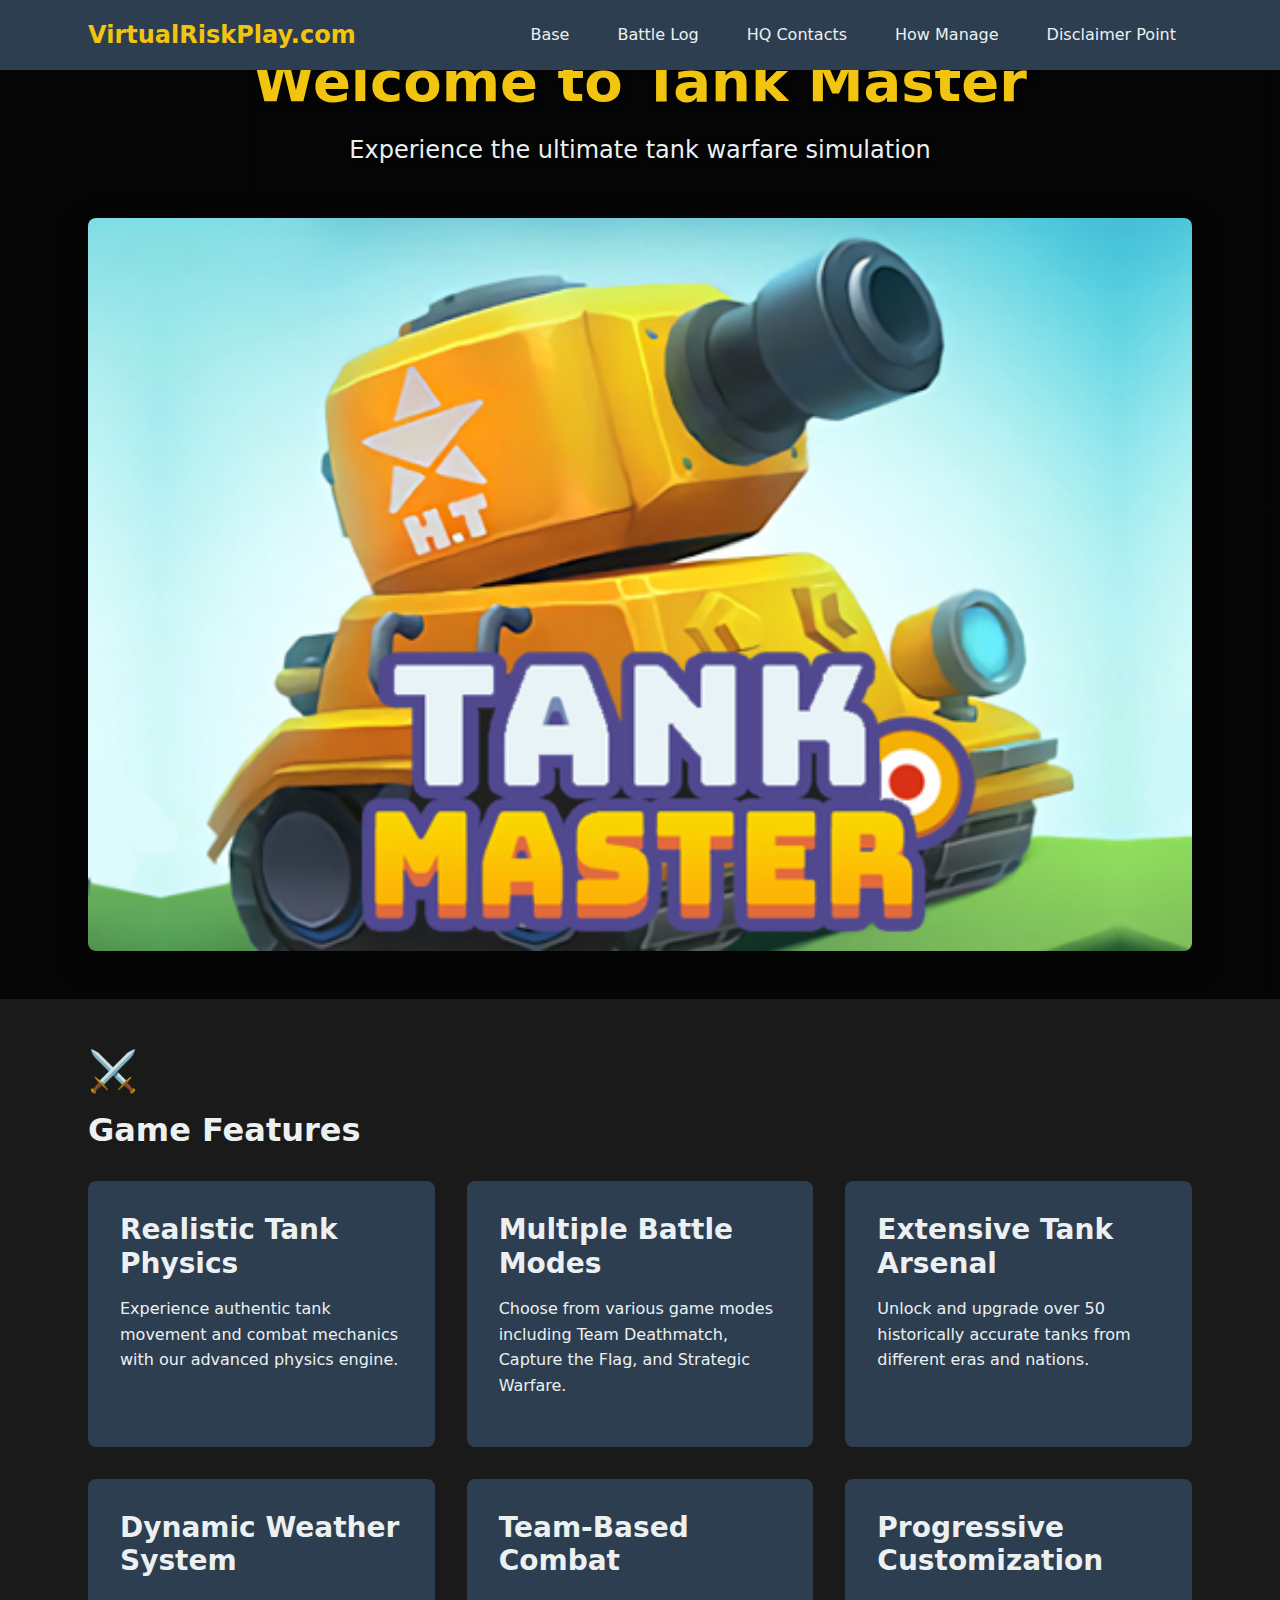
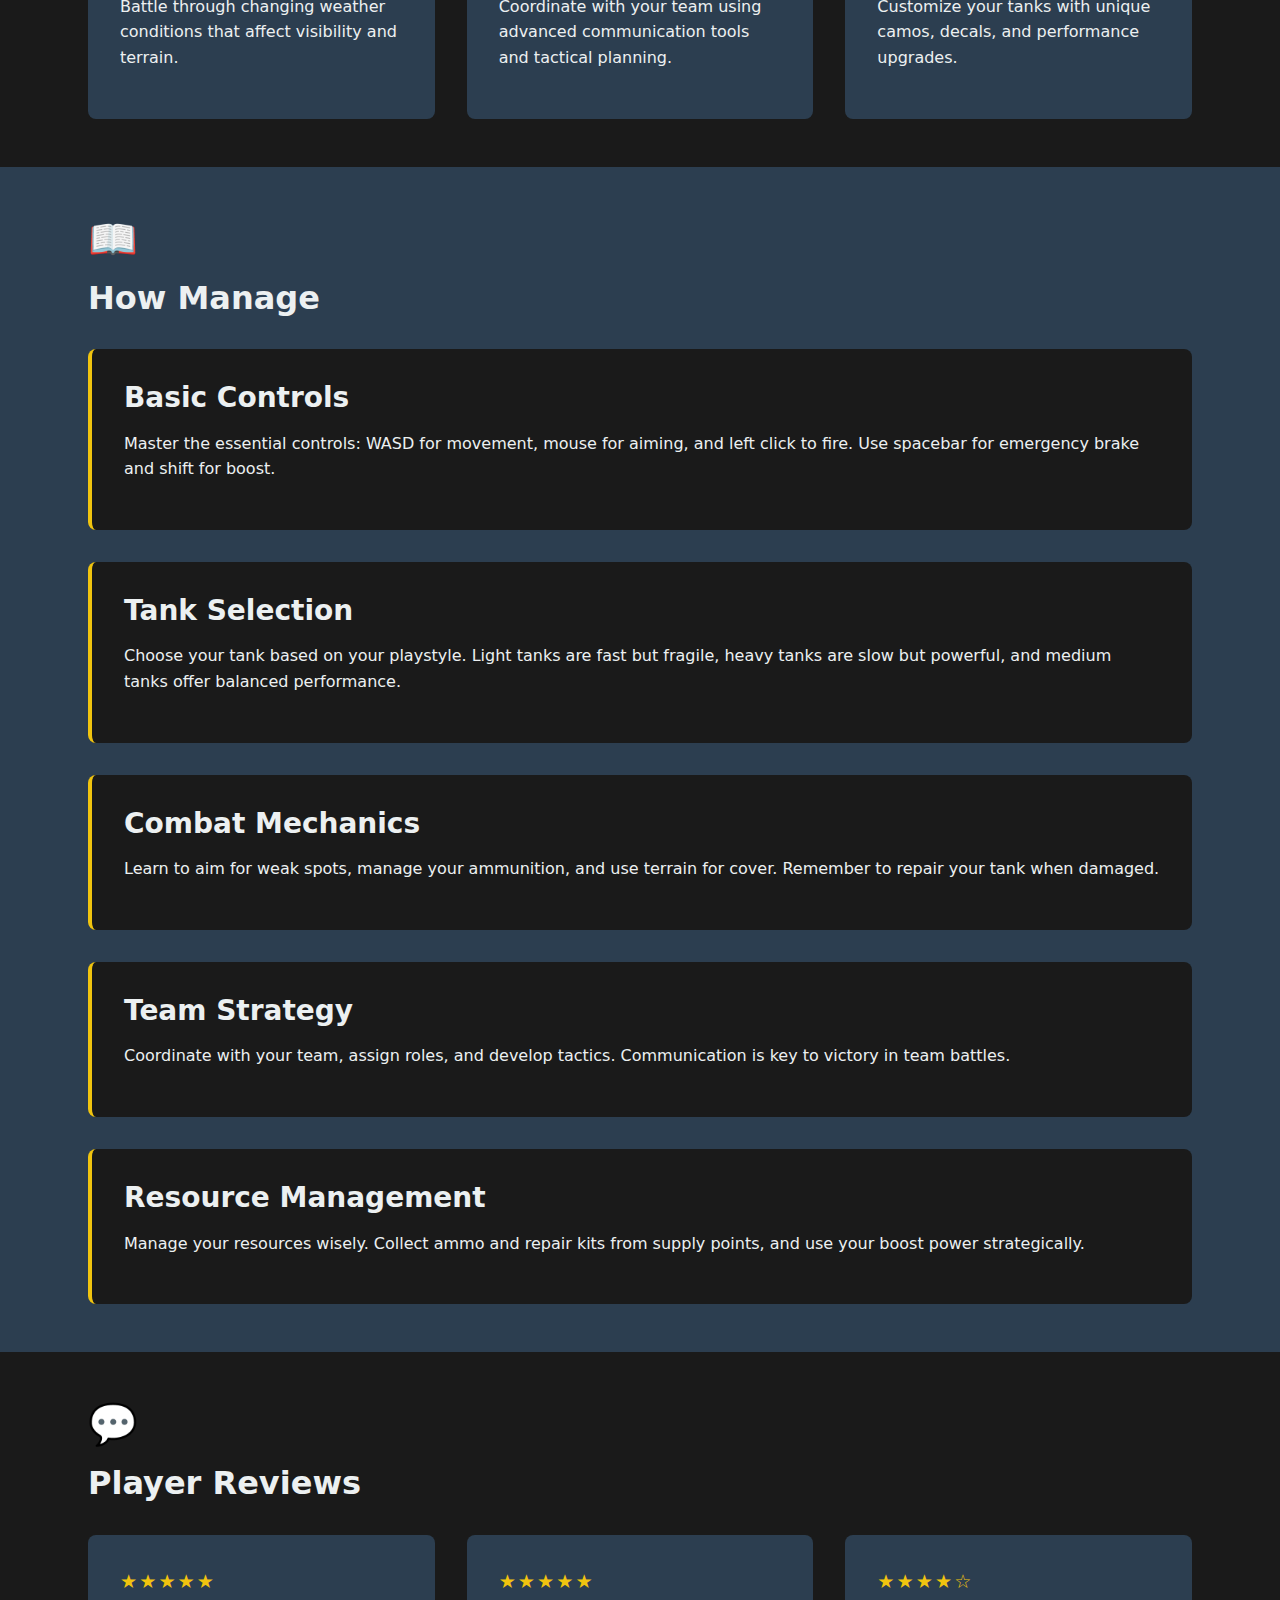
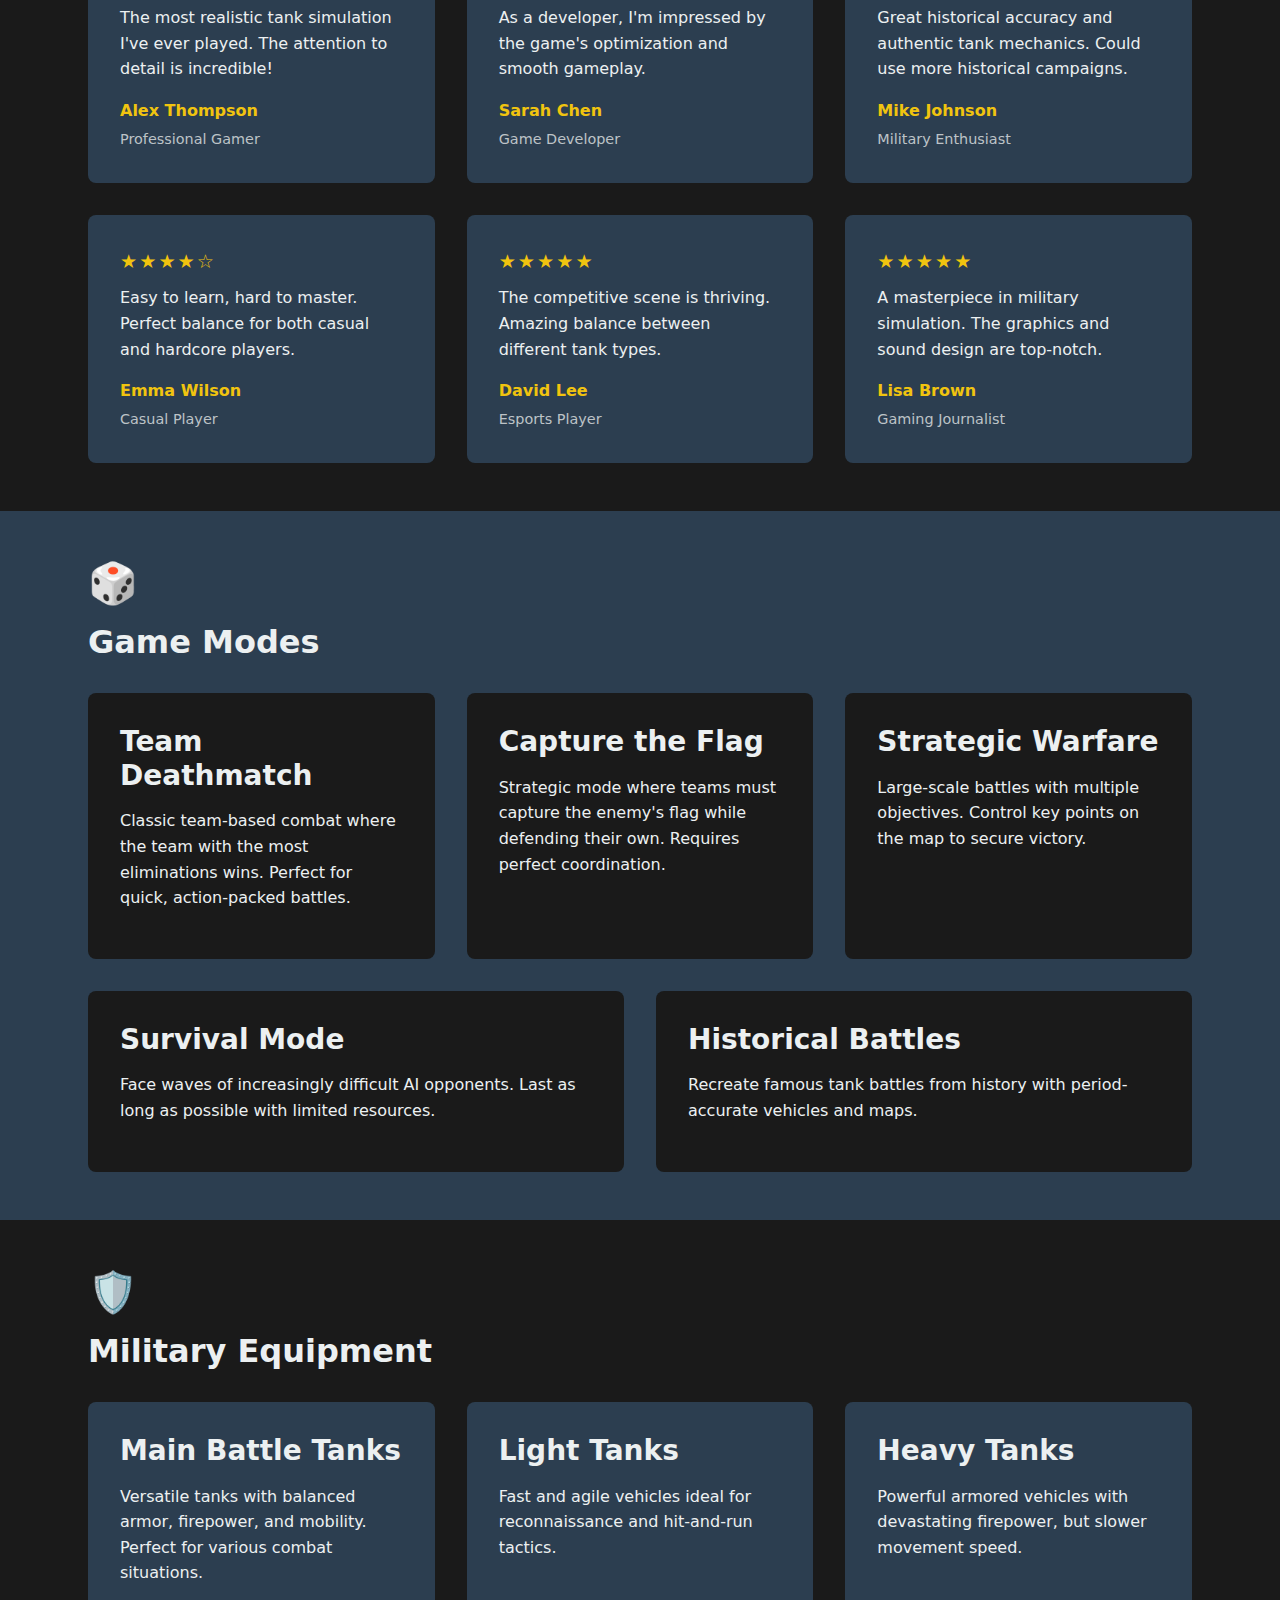
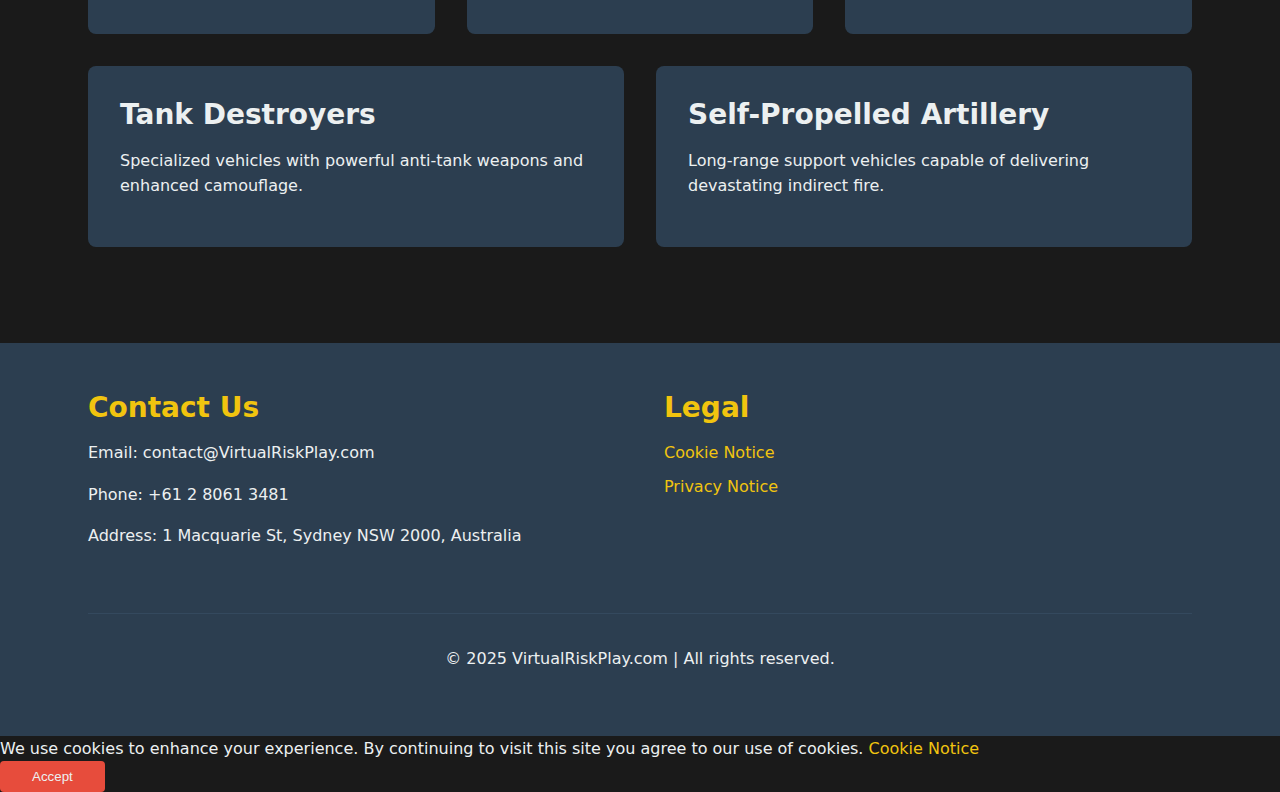
<file: index.html>
<!DOCTYPE html>
<html lang="en">
  <head>
    <meta charset="UTF-8" />
    <meta name="viewport" content="width=device-width, initial-scale=1.0" />
    <meta
      name="description"
      content="Experience the ultimate tank warfare simulation in Tank Master. Engage in epic battles, customize your tanks, and dominate the battlefield with advanced military equipment."
    />
    <title>Tank Master - Epic Tank Battles | VirtualRiskPlay.com</title>
    <link rel="icon" type="image/png" href="images/favicon.ico" />
    <link rel="stylesheet" href="css/style.css" />
  </head>
  <body>
    <!-- Header will be loaded dynamically -->
    <div id="header"></div>

    <main>
      <!-- Hero Section -->
      <section class="hero">
        <div class="container">
          <div class="hero-content">
            <h1>Welcome to Tank Master</h1>
            <p>Experience the ultimate tank warfare simulation</p>
            <div class="hero-image">
              <img src="images/hero-tank.jpg" alt="Tank Master Game" />
            </div>
          </div>
        </div>
      </section>

      <!-- Features Section -->
      <section id="features" class="features">
        <div class="container">
          <h2>Game Features</h2>
          <div class="features-grid" id="features-content">
            <!-- Content will be loaded from JSON -->
          </div>
        </div>
      </section>

      <!-- How to Play Section -->
      <section id="how-to-play" class="how-to-play">
        <div class="container">
          <h2>How Manage</h2>
          <div class="gameplay-content" id="gameplay-content">
            <!-- Content will be loaded from JSON -->
          </div>
        </div>
      </section>

      <!-- Reviews Section -->
      <section id="reviews" class="reviews">
        <div class="container">
          <h2>Player Reviews</h2>
          <div class="reviews-grid" id="reviews-content">
            <!-- Content will be loaded from JSON -->
          </div>
        </div>
      </section>

      <!-- Game Modes Section -->
      <section id="game-modes" class="game-modes">
        <div class="container">
          <h2>Game Modes</h2>
          <div class="modes-content" id="modes-content">
            <!-- Content will be loaded from JSON -->
          </div>
        </div>
      </section>

      <!-- Equipment Section -->
      <section id="equipment" class="equipment">
        <div class="container">
          <h2>Military Equipment</h2>
          <div class="equipment-content" id="equipment-content">
            <!-- Content will be loaded from JSON -->
          </div>
        </div>
      </section>
    </main>

    <!-- Footer will be loaded dynamically -->
    <div id="footer"></div>

    <!-- Cookie Bar -->
    <div class="cookie-bar" id="cookieBar">
      <div class="cookie-bar-content">
        We use cookies to enhance your experience. By continuing to visit this
        site you agree to our use of cookies.
        <a href="tank-cookies.html">Cookie Notice</a>
      </div>
      <div class="cookie-bar-buttons">
        <button class="btn" id="acceptCookies">Accept</button>
      </div>
    </div>

    <script src="js/main.js"></script>
    <script>
      // Cookie bar functionality
      document.addEventListener("DOMContentLoaded", () => {
        const cookieBar = document.getElementById("cookieBar");
        const acceptButton = document.getElementById("acceptCookies");

        // Check if user has already accepted cookies
        const cookiesAccepted = localStorage.getItem("cookiesAccepted");

        if (!cookiesAccepted) {
          // Show cookie bar after a short delay
          setTimeout(() => {
            cookieBar.classList.add("visible");
          }, 1000);
        }

        // Handle accept button click
        acceptButton.addEventListener("click", () => {
          cookieBar.classList.remove("visible");
          // Save acceptance in localStorage
          localStorage.setItem("cookiesAccepted", "true");
        });
      });

      // Load content from JSON files
      document.addEventListener("DOMContentLoaded", async () => {
        const featuresData = await loadJSONData("data/features.json");
        const gameplayData = await loadJSONData("data/gameplay.json");
        const reviewsData = await loadJSONData("data/reviews.json");
        const modesData = await loadJSONData("data/modes.json");
        const equipmentData = await loadJSONData("data/equipment.json");

        // Render content
        if (featuresData) {
          document.getElementById("features-content").innerHTML =
            renderFeatures(featuresData);
        }
        if (gameplayData) {
          document.getElementById("gameplay-content").innerHTML =
            renderGameplay(gameplayData);
        }
        if (reviewsData) {
          document.getElementById("reviews-content").innerHTML =
            renderReviews(reviewsData);
        }
        if (modesData) {
          document.getElementById("modes-content").innerHTML =
            renderModes(modesData);
        }
        if (equipmentData) {
          document.getElementById("equipment-content").innerHTML =
            renderEquipment(equipmentData);
        }
      });

      // Content rendering functions
      function renderFeatures(data) {
        return data.features
          .map(
            (feature) => `
                <div class="feature-card">
                    <h3>${feature.title}</h3>
                    <p>${feature.description}</p>
                </div>
            `
          )
          .join("");
      }

      function renderGameplay(data) {
        return `
                <div class="gameplay-steps">
                    ${data.steps
                      .map(
                        (step) => `
                        <div class="step">
                            <h3>${step.title}</h3>
                            <p>${step.description}</p>
                        </div>
                    `
                      )
                      .join("")}
                </div>
            `;
      }

      function renderReviews(data) {
        return data.reviews
          .map(
            (review) => `
                <div class="review-card">
                    <div class="review-rating" data-rating="${review.rating}"></div>
                    <p class="review-text">${review.text}</p>
                    <div class="review-author">
                        <strong>${review.author}</strong>
                        <span>${review.role}</span>
                    </div>
                </div>
            `
          )
          .join("");
      }

      function renderModes(data) {
        return data.modes
          .map(
            (mode) => `
                <div class="mode-card">
                    <h3>${mode.title}</h3>
                    <p>${mode.description}</p>
                </div>
            `
          )
          .join("");
      }

      function renderEquipment(data) {
        return data.equipment
          .map(
            (item) => `
                <div class="equipment-card">
                    <h3>${item.name}</h3>
                    <p>${item.description}</p>
                </div>
            `
          )
          .join("");
      }
    </script>
  </body>
</html>
</file>
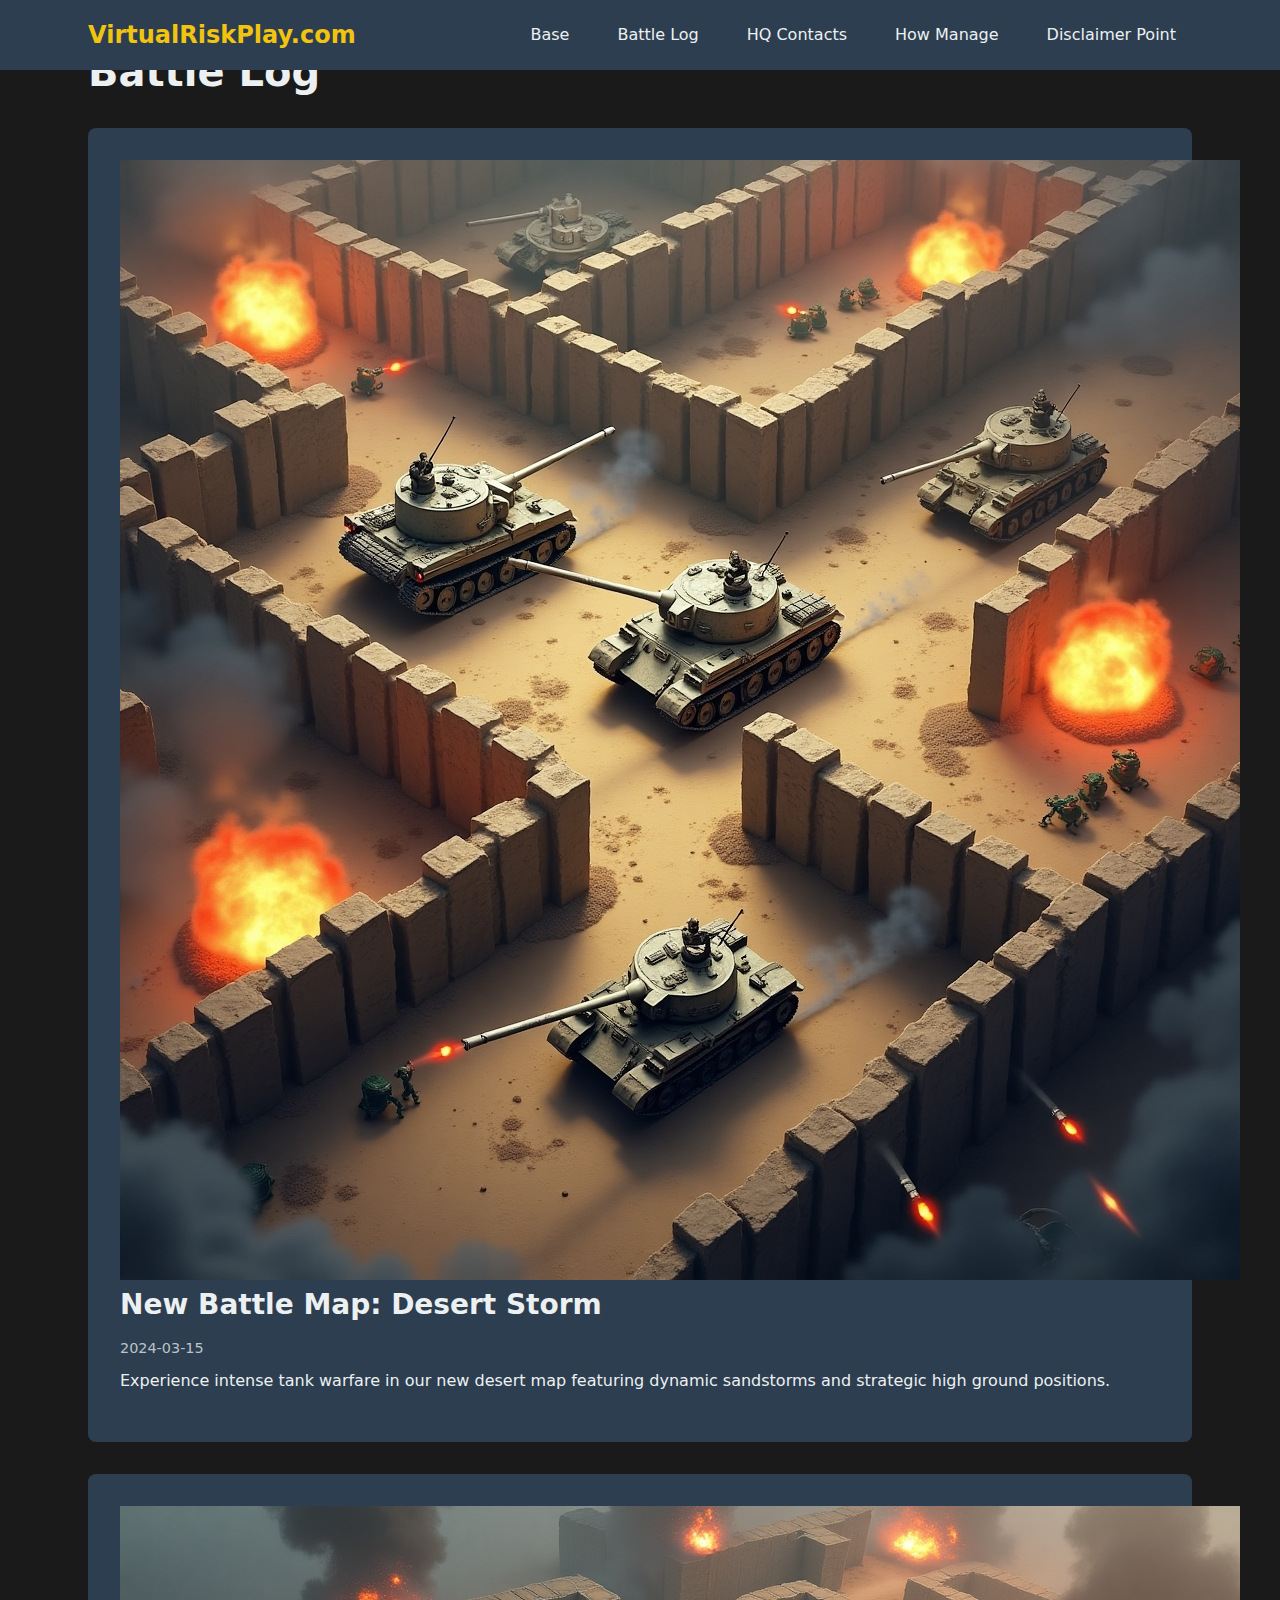
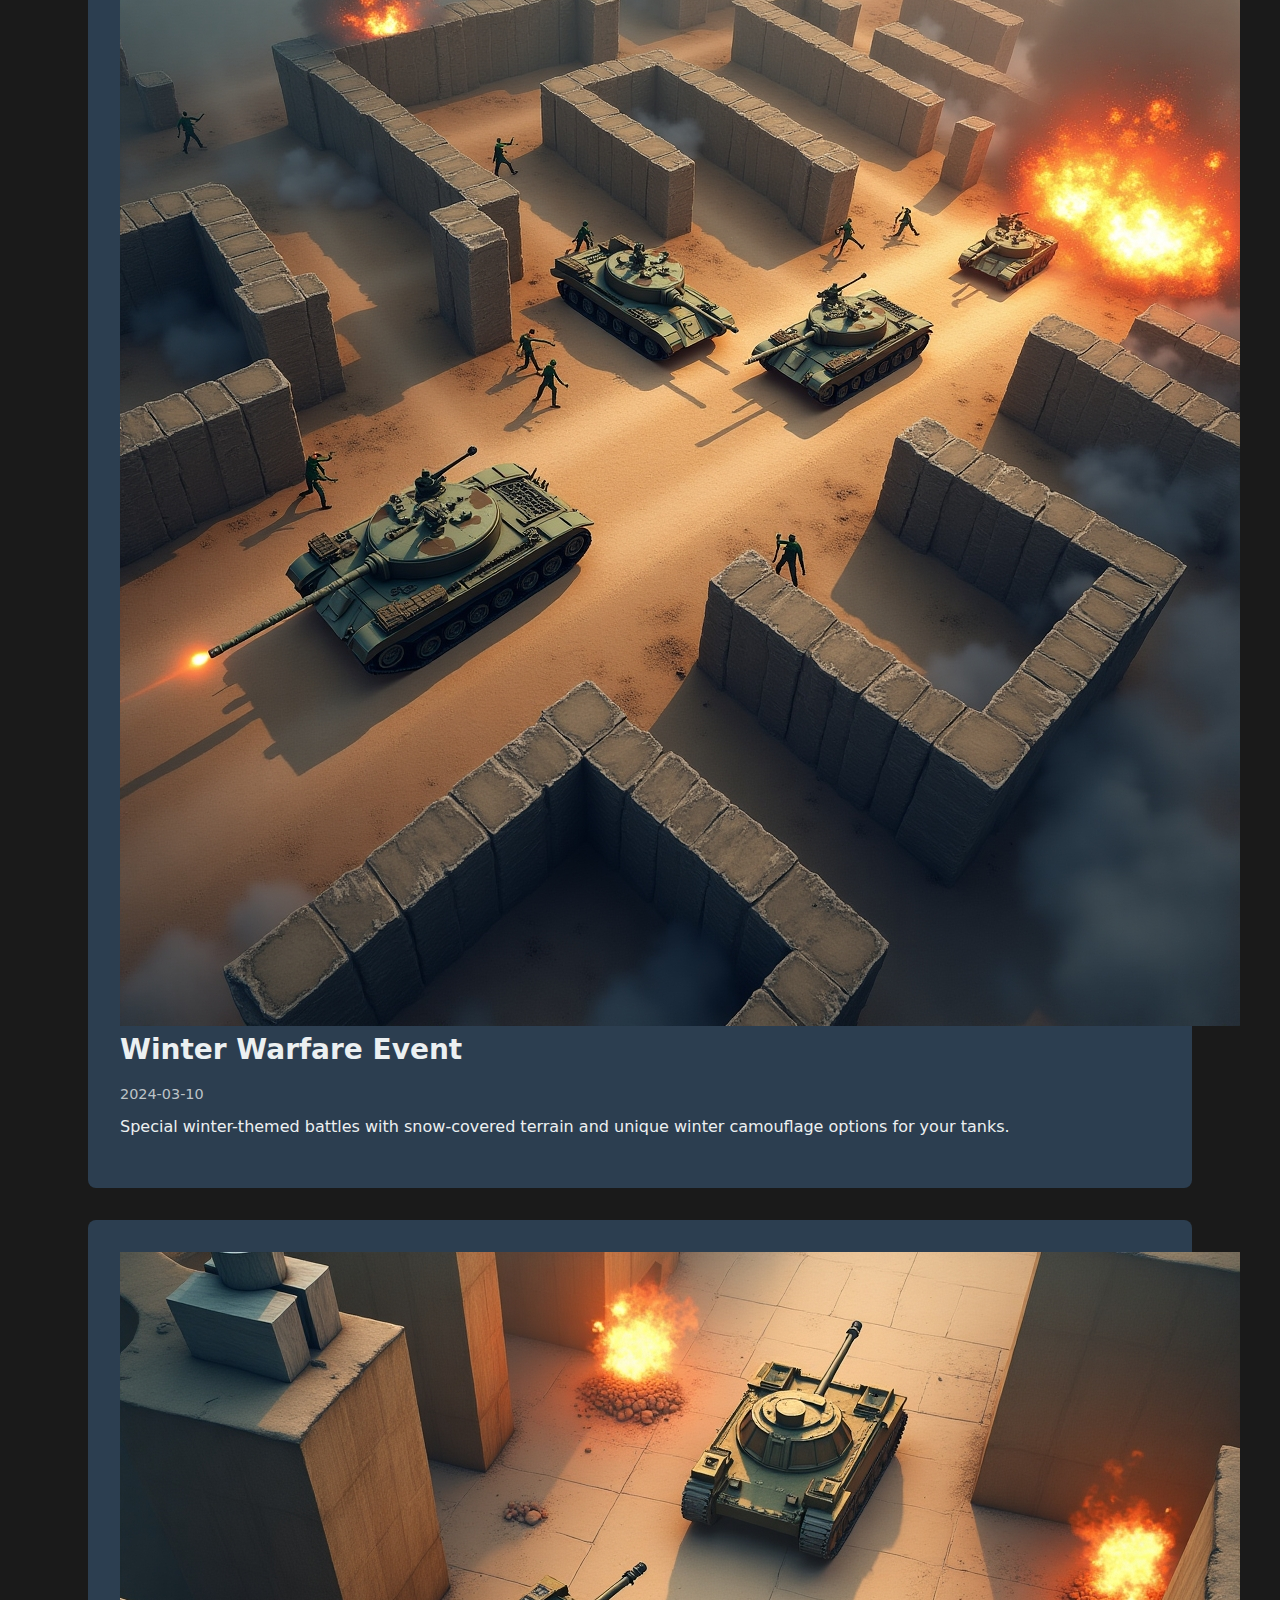
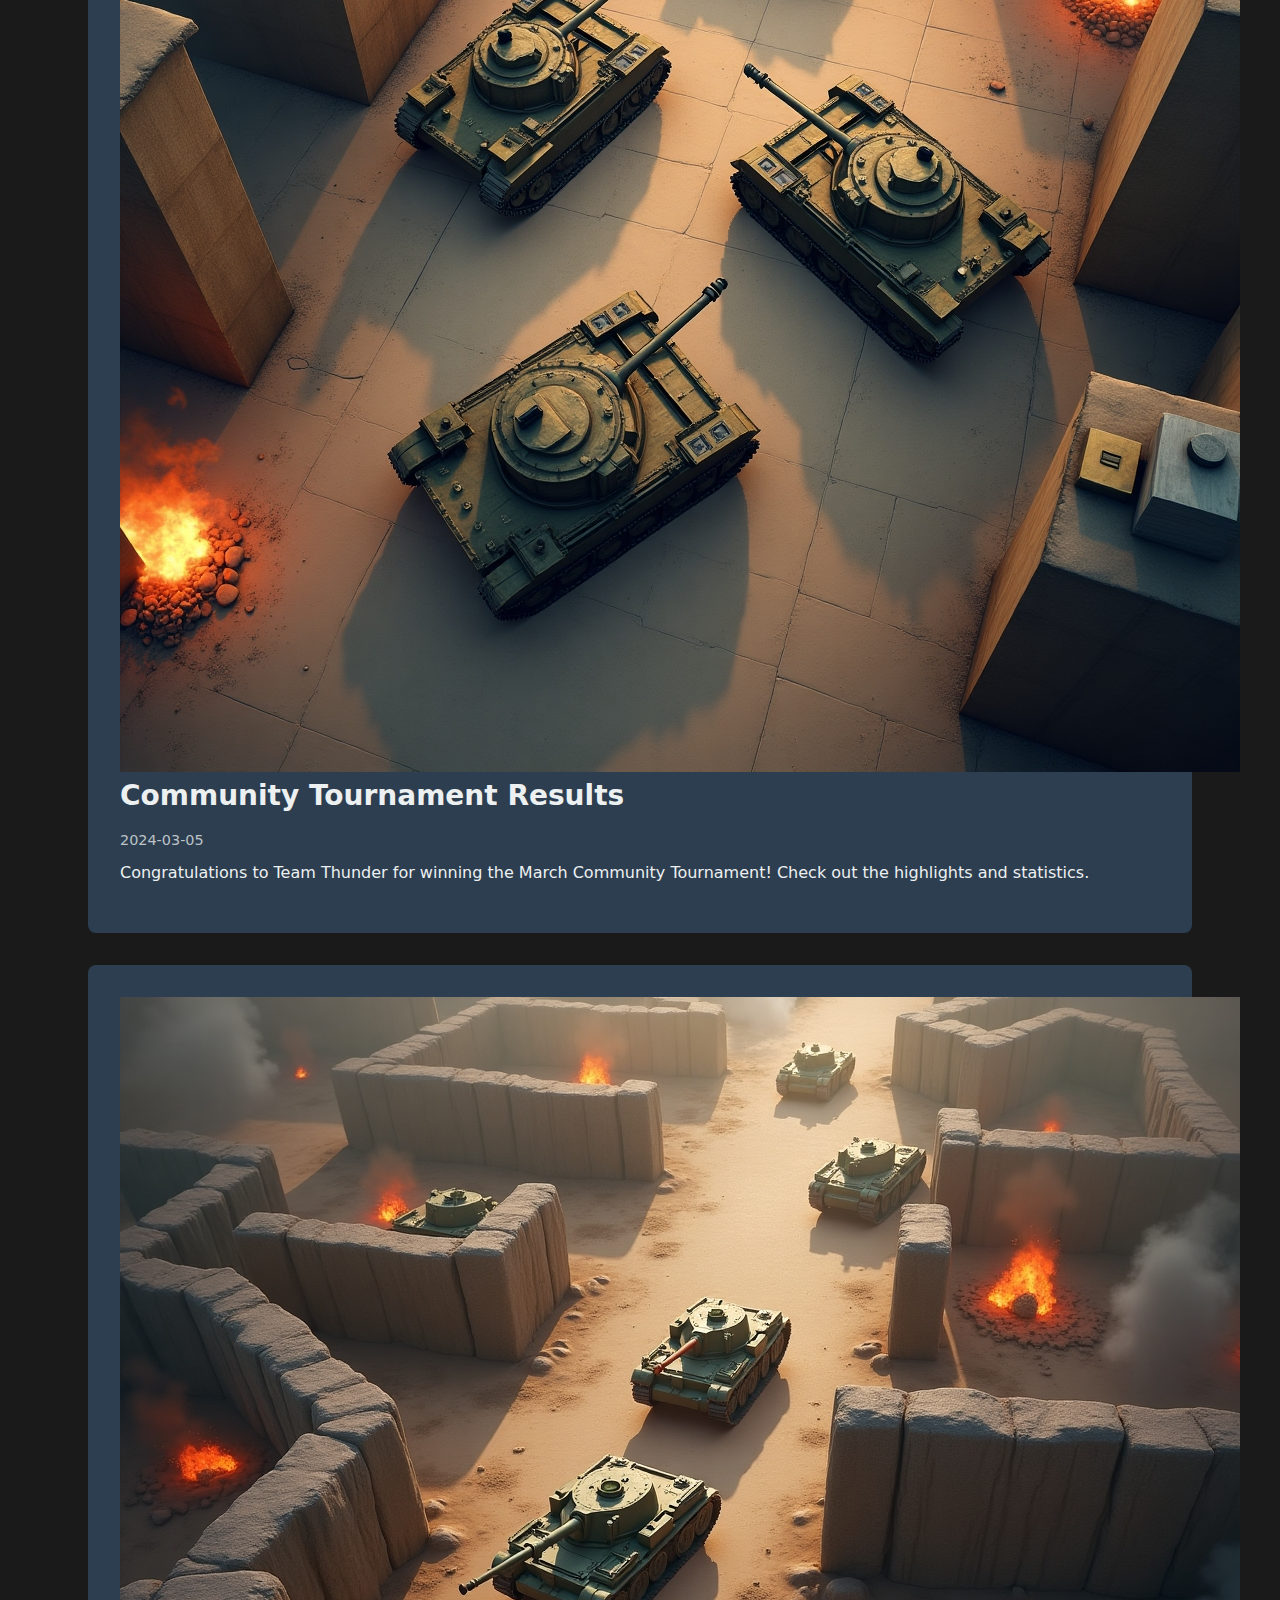
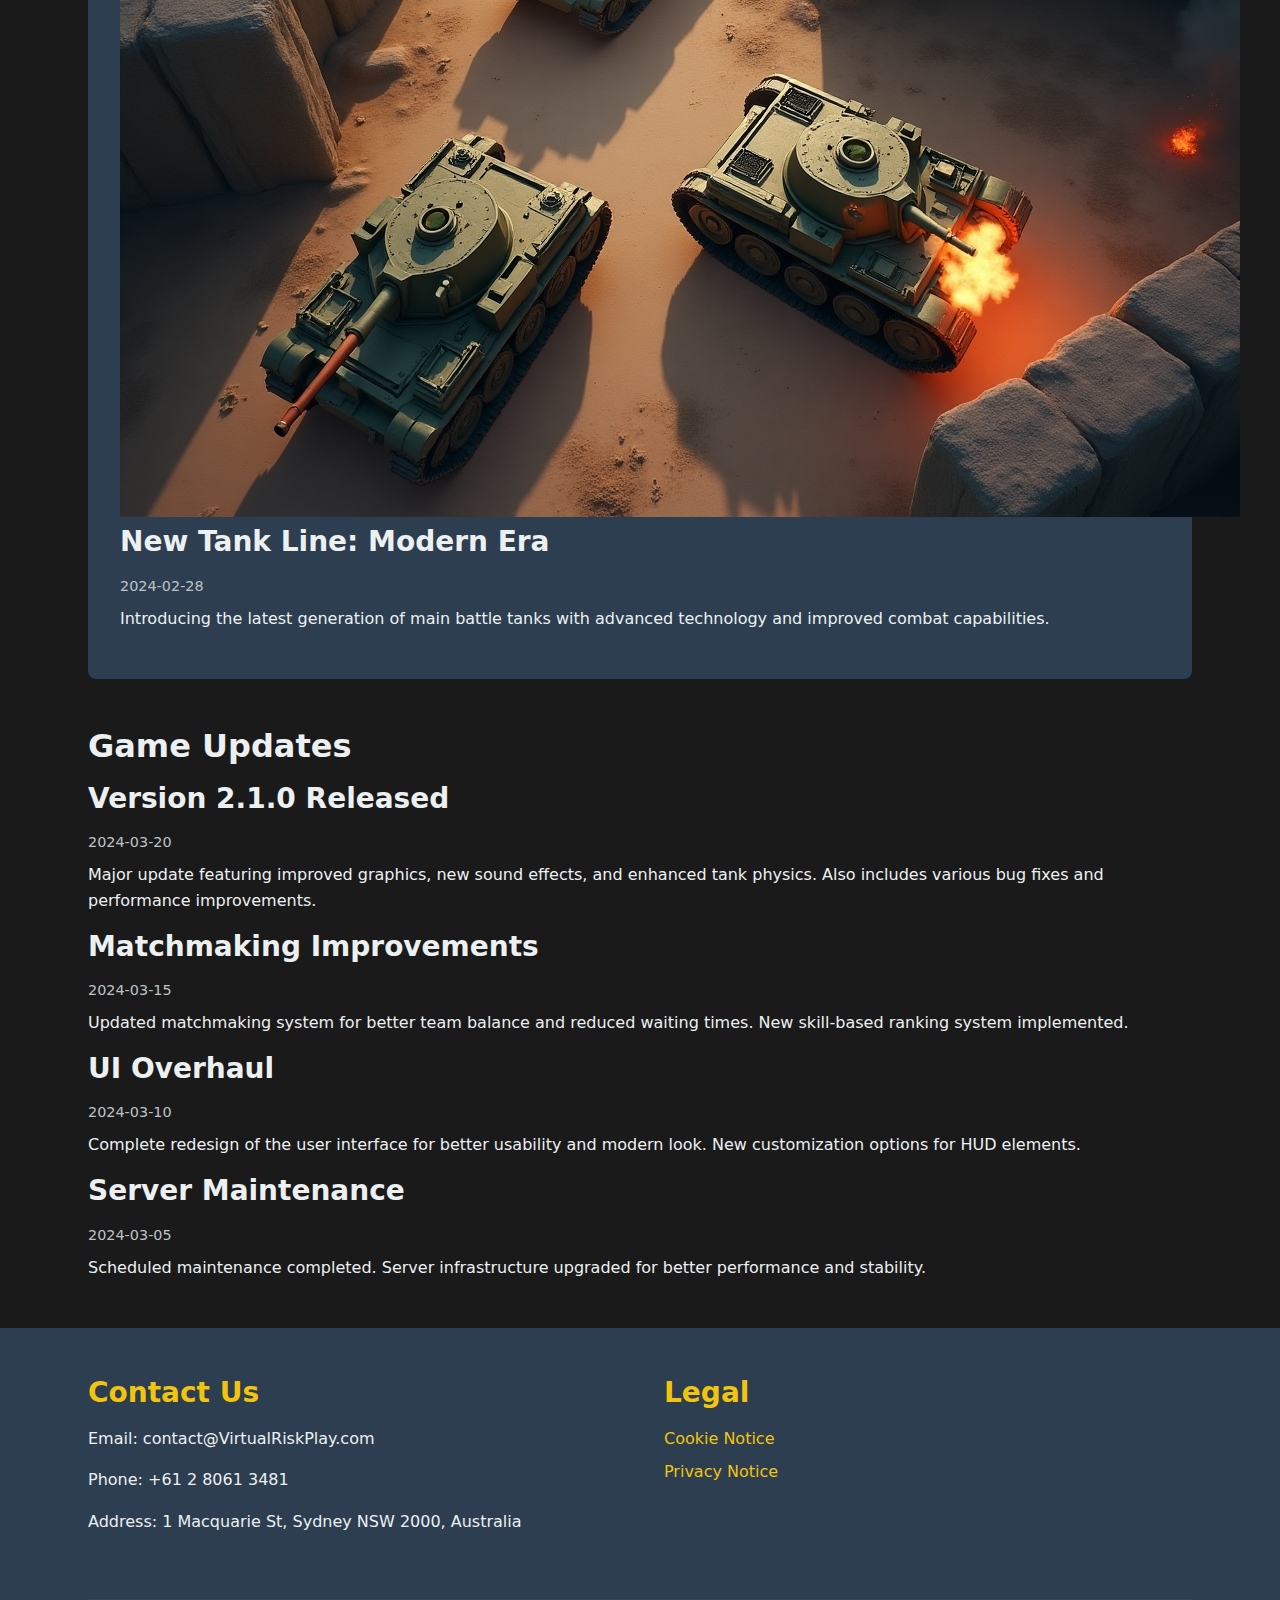
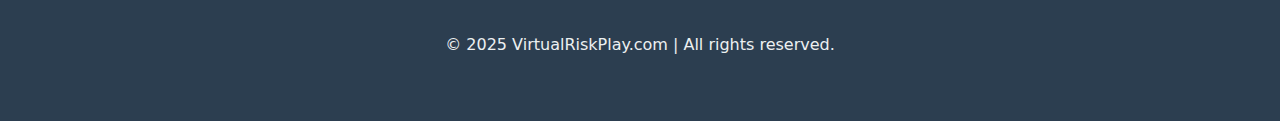
<file: battle-log.html>
<!DOCTYPE html>
<html lang="en">
  <head>
    <meta charset="UTF-8" />
    <meta name="viewport" content="width=device-width, initial-scale=1.0" />
    <meta
      name="description"
      content="Stay updated with the latest battle updates and game improvements in Tank Master. Track new maps, events, and tank line updates."
    />
    <title>Battle Log - Tank Master | VirtualRiskPlay.com</title>
    <link rel="icon" type="image/png" href="images/favicon.ico" />
    <link rel="stylesheet" href="css/style.css" />
  </head>
  <body>
    <!-- Header will be loaded dynamically -->
    <div id="header"></div>

    <main>
      <!-- Battle Updates Section -->
      <section class="battle-updates">
        <div class="container">
          <h1>Battle Log</h1>
          <div class="updates-grid" id="updates-content">
            <!-- Content will be loaded from JSON -->
          </div>
        </div>
      </section>

      <!-- Game Updates Section -->
      <section class="game-updates">
        <div class="container">
          <h2>Game Updates</h2>
          <div class="updates-list" id="game-updates-content">
            <!-- Content will be loaded from JSON -->
          </div>
        </div>
      </section>
    </main>

    <!-- Footer will be loaded dynamically -->
    <div id="footer"></div>

    <script src="js/main.js"></script>
    <script>
      // Load content from JSON files
      document.addEventListener("DOMContentLoaded", async () => {
        const battleUpdatesData = await loadJSONData(
          "data/battle-updates.json"
        );
        const gameUpdatesData = await loadJSONData("data/game-updates.json");

        // Render content
        if (battleUpdatesData) {
          document.getElementById("updates-content").innerHTML =
            renderBattleUpdates(battleUpdatesData);
        }
        if (gameUpdatesData) {
          document.getElementById("game-updates-content").innerHTML =
            renderGameUpdates(gameUpdatesData);
        }
      });

      // Content rendering functions
      function renderBattleUpdates(data) {
        return data.updates
          .map(
            (update) => `
                <article class="update-card">
                    <div class="update-image">
                        <img src="${update.image}" alt="${update.title}">
                    </div>
                    <div class="update-content">
                        <h3>${update.title}</h3>
                        <p class="update-date">${update.date}</p>
                        <p>${update.content}</p>
                    </div>
                </article>
            `
          )
          .join("");
      }

      function renderGameUpdates(data) {
        return data.updates
          .map(
            (update) => `
                <article class="update-item">
                    <div class="update-content">
                        <h3>${update.title}</h3>
                        <p class="update-date">${update.date}</p>
                        <p>${update.content}</p>
                    </div>
                </article>
            `
          )
          .join("");
      }
    </script>
  </body>
</html>
</file>
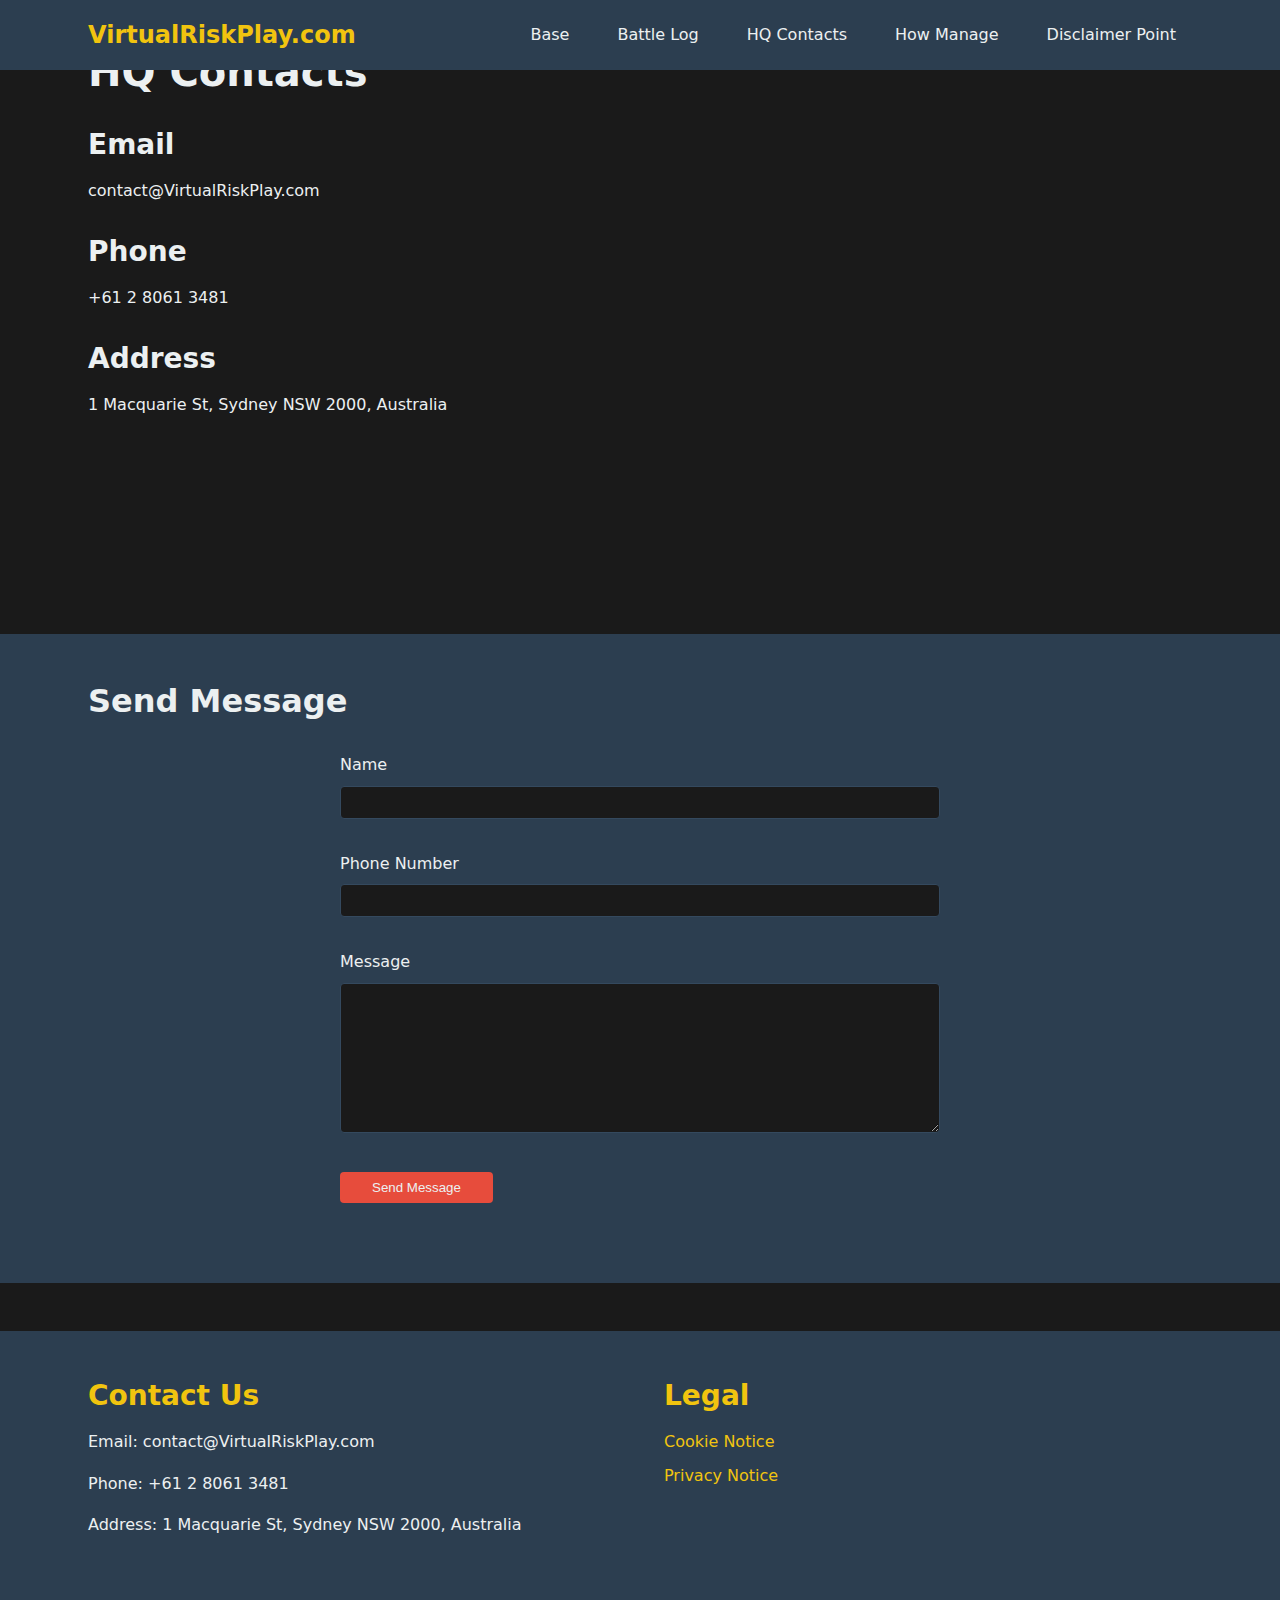
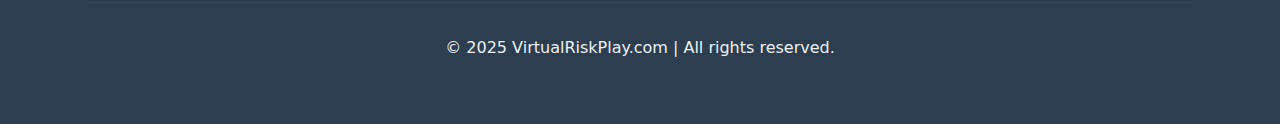
<file: hq-contacts.html>
<!DOCTYPE html>
<html lang="en">
  <head>
    <meta charset="UTF-8" />
    <meta name="viewport" content="width=device-width, initial-scale=1.0" />
    <meta
      name="description"
      content="Contact Tank Master headquarters. Get in touch with our team for support, feedback, or business inquiries. We're here to help you with any questions."
    />
    <title>HQ Contacts - Tank Master | VirtualRiskPlay.com</title>
    <link rel="icon" type="image/png" href="images/favicon.ico" />
    <link rel="stylesheet" href="css/style.css" />
  </head>
  <body>
    <!-- Header will be loaded dynamically -->
    <div id="header"></div>

    <main>
      <!-- Contact Information Section -->
      <section class="contact-info">
        <div class="container">
          <h1>HQ Contacts</h1>
          <div class="contact-grid">
            <div class="contact-details" id="contact-details">
              <!-- Content will be loaded from JSON -->
            </div>
            <div class="contact-map">
              <iframe
                src="https://www.google.com/maps/embed?pb=!1m18!1m12!1m3!1d3310.620935921556!2d151.2131084754327!3d-33.85678471926364!2m3!1f0!2f0!3f0!3m2!1i1024!2i768!4f13.1!3m3!1m2!1s0x6b12ae6c4d731b7d%3A0xa342e17410b6be7e!2sSydney%20Opera%20House!5e0!3m2!1sen!2sau!4v1718124000000!5m2!1sen!2sau"
                width="100%"
                height="450"
                style="border: 0"
                allowfullscreen=""
                loading="lazy"
                referrerpolicy="no-referrer-when-downgrade"
              >
              </iframe>
            </div>
          </div>
        </div>
      </section>

      <!-- Contact Form Section -->
      <section class="contact-form">
        <div class="container">
          <h2>Send Message</h2>
          <form id="feedback-form" class="feedback-form">
            <div class="form-group">
              <label for="name">Name</label>
              <input type="text" id="name" name="name" required />
            </div>

            <div class="form-group">
              <label for="phone">Phone Number</label>
              <input type="tel" id="phone" name="phone" required />
            </div>

            <div class="form-group">
              <label for="message">Message</label>
              <textarea id="message" name="message" required></textarea>
            </div>

            <button type="submit" class="btn">Send Message</button>
          </form>
        </div>
      </section>
    </main>

    <!-- Footer will be loaded dynamically -->
    <div id="footer"></div>

    <script src="js/main.js"></script>
    <script>
      // Load contact information from JSON
      document.addEventListener("DOMContentLoaded", async () => {
        const contactData = await loadJSONData("data/contact-info.json");

        if (contactData) {
          document.getElementById("contact-details").innerHTML =
            renderContactInfo(contactData);
        }
      });

      // Render contact information
      function renderContactInfo(data) {
        return `
                <div class="contact-item">
                    <h3>Email</h3>
                    <p>${data.email}</p>
                </div>
                <div class="contact-item">
                    <h3>Phone</h3>
                    <p>${data.phone}</p>
                </div>
                <div class="contact-item">
                    <h3>Address</h3>
                    <p>${data.address}</p>
                </div>
            `;
      }

      // Handle form submission
      document
        .getElementById("feedback-form")
        .addEventListener("submit", async (e) => {
          e.preventDefault();

          const formData = {
            name: document.getElementById("name").value,
            phone: document.getElementById("phone").value,
            message: document.getElementById("message").value,
          };

          try {
            // Here you would typically send the form data to a server
            console.log("Form submitted:", formData);
            alert("Thank you for your message! We will get back to you soon.");
            e.target.reset();
          } catch (error) {
            console.error("Error submitting form:", error);
            alert("There was an error sending your message. Please try again.");
          }
        });
    </script>
  </body>
</html>
</file>
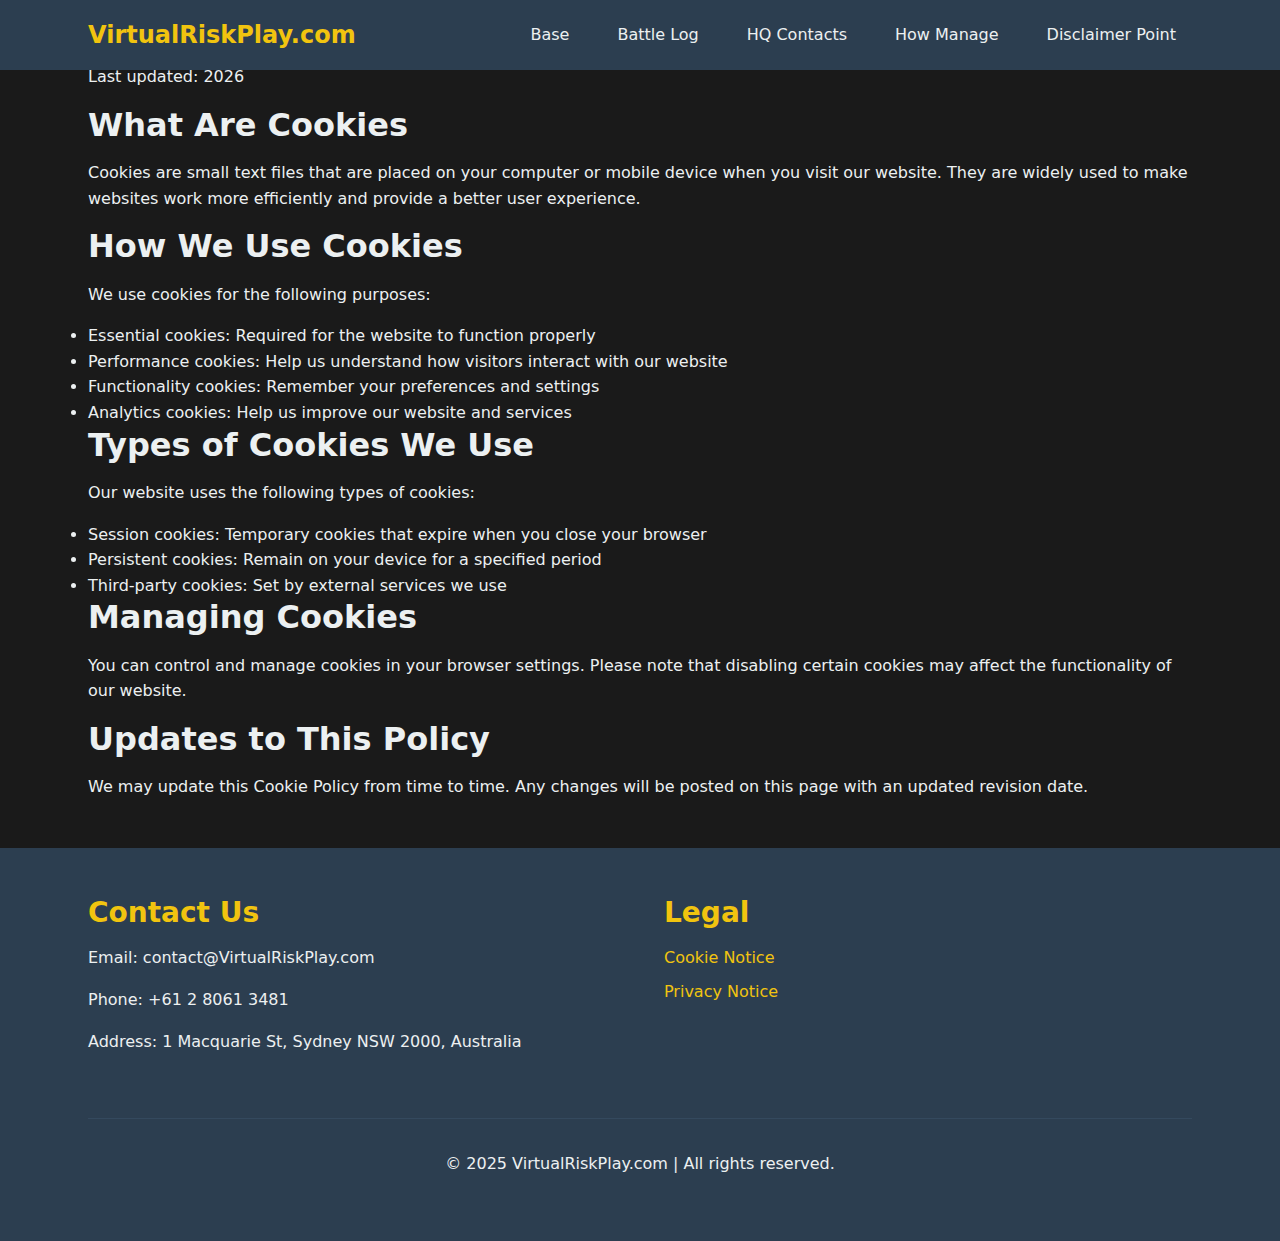
<file: tank-cookies.html>
<!DOCTYPE html>
<html lang="en">
  <head>
    <meta charset="UTF-8" />
    <meta name="viewport" content="width=device-width, initial-scale=1.0" />
    <meta
      name="description"
      content="Learn about how Tank Master uses cookies to enhance your gaming experience. Understand our cookie policy and how we protect your privacy."
    />
    <title>Cookie Policy - Tank Master | VirtualRiskPlay.com</title>
    <link rel="icon" type="image/png" href="images/favicon.ico" />
    <link rel="stylesheet" href="css/style.css" />
  </head>
  <body>
    <!-- Header will be loaded dynamically -->
    <div id="header"></div>

    <main>
      <section class="disclaimer">
        <div class="container">
          <h1>Cookie Policy</h1>
          <div class="disclaimer-content">
            <p>Last updated: <span id="last-updated">2024</span></p>

            <h2>What Are Cookies</h2>
            <p>
              Cookies are small text files that are placed on your computer or
              mobile device when you visit our website. They are widely used to
              make websites work more efficiently and provide a better user
              experience.
            </p>

            <h2>How We Use Cookies</h2>
            <p>We use cookies for the following purposes:</p>
            <ul>
              <li>
                Essential cookies: Required for the website to function properly
              </li>
              <li>
                Performance cookies: Help us understand how visitors interact
                with our website
              </li>
              <li>
                Functionality cookies: Remember your preferences and settings
              </li>
              <li>
                Analytics cookies: Help us improve our website and services
              </li>
            </ul>

            <h2>Types of Cookies We Use</h2>
            <p>Our website uses the following types of cookies:</p>
            <ul>
              <li>
                Session cookies: Temporary cookies that expire when you close
                your browser
              </li>
              <li>
                Persistent cookies: Remain on your device for a specified period
              </li>
              <li>Third-party cookies: Set by external services we use</li>
            </ul>

            <h2>Managing Cookies</h2>
            <p>
              You can control and manage cookies in your browser settings.
              Please note that disabling certain cookies may affect the
              functionality of our website.
            </p>

            <h2>Updates to This Policy</h2>
            <p>
              We may update this Cookie Policy from time to time. Any changes
              will be posted on this page with an updated revision date.
            </p>
          </div>
        </div>
      </section>
    </main>

    <!-- Footer will be loaded dynamically -->
    <div id="footer"></div>

    <script src="js/main.js"></script>
    <script>
      // Update last updated year
      document.getElementById("last-updated").textContent =
        new Date().getFullYear();
    </script>
  </body>
</html>
</file>
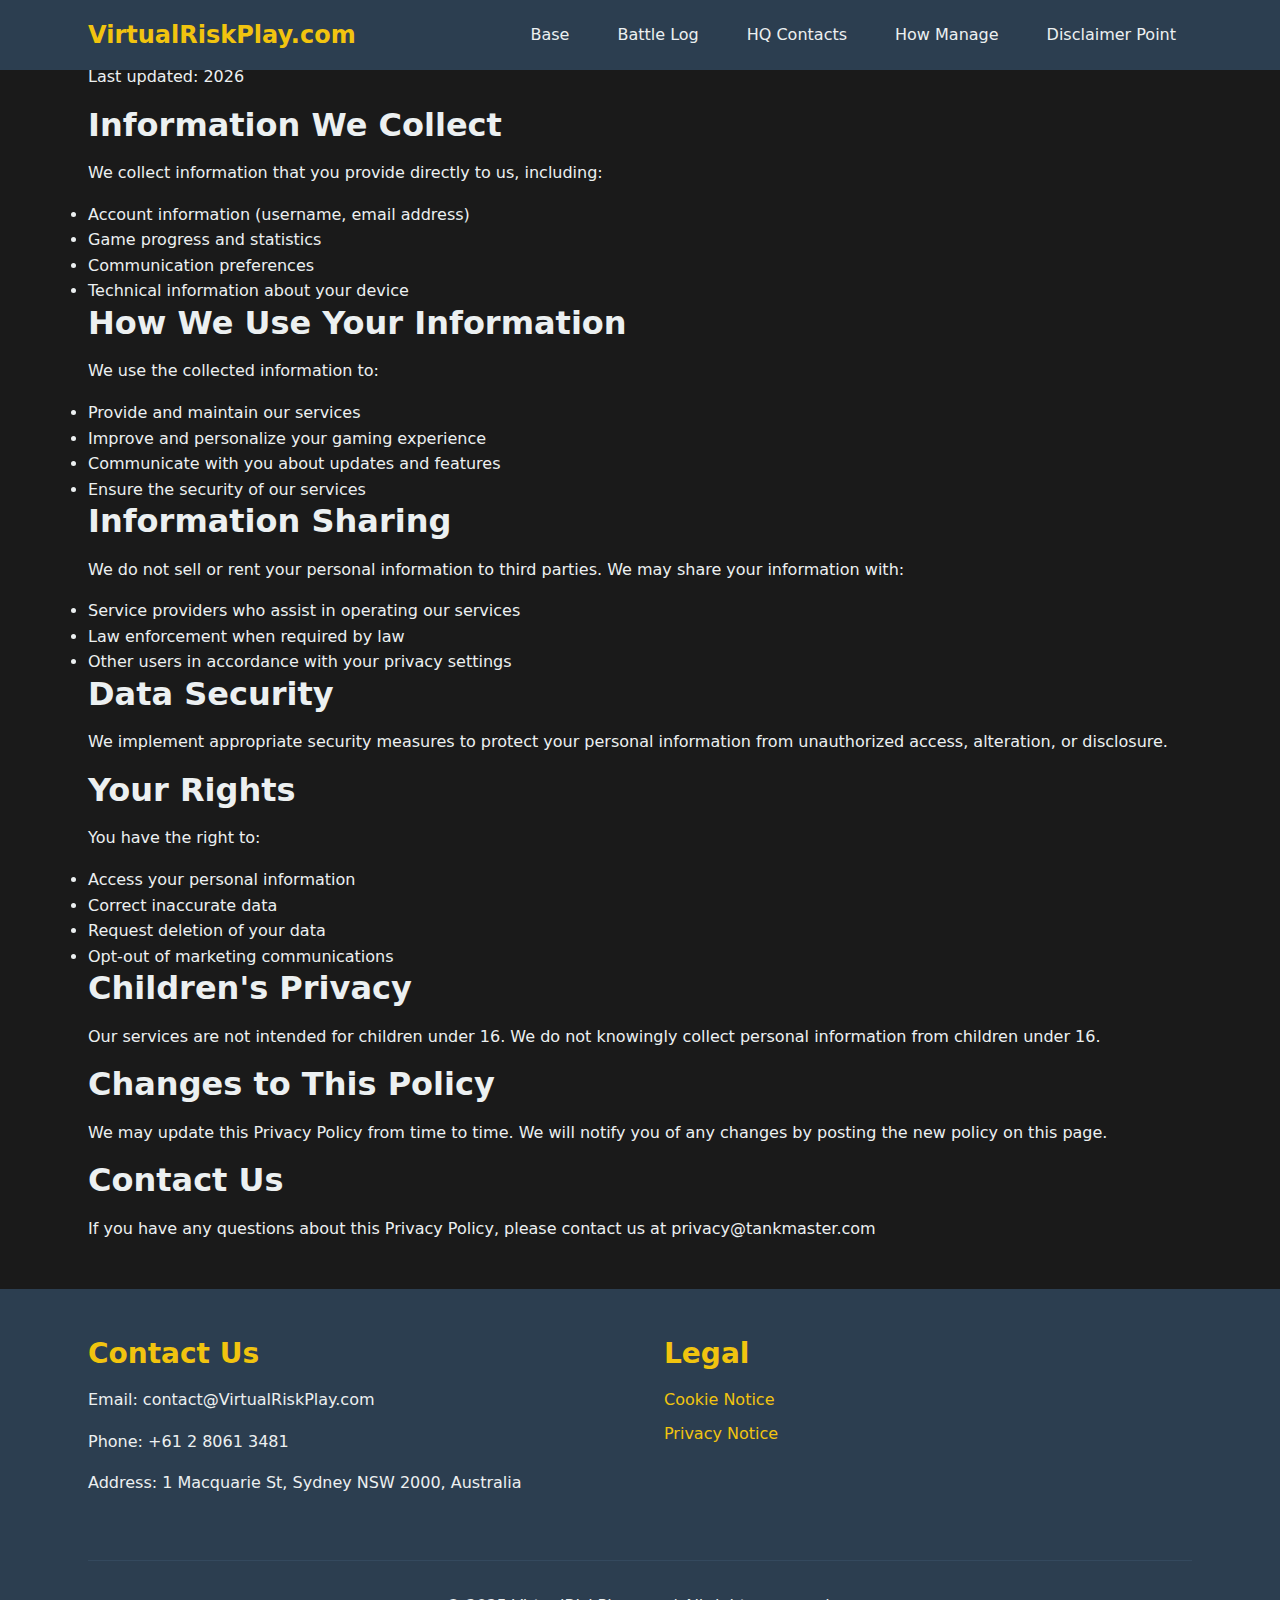
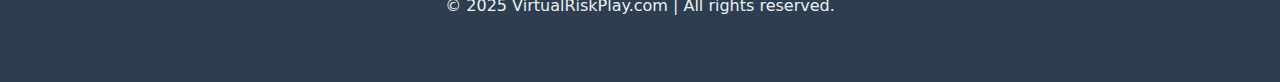
<file: tank-privacy.html>
<!DOCTYPE html>
<html lang="en">
  <head>
    <meta charset="UTF-8" />
    <meta name="viewport" content="width=device-width, initial-scale=1.0" />
    <meta
      name="description"
      content="Read Tank Master's privacy policy to understand how we collect, use, and protect your personal information. Your privacy is our priority."
    />
    <title>Privacy Policy - Tank Master | VirtualRiskPlay.com</title>
    <link rel="icon" type="image/png" href="images/favicon.ico" />
    <link rel="stylesheet" href="css/style.css" />
  </head>
  <body>
    <!-- Header will be loaded dynamically -->
    <div id="header"></div>

    <main>
      <section class="disclaimer">
        <div class="container">
          <h1>Privacy Policy</h1>
          <div class="disclaimer-content">
            <p>Last updated: <span id="last-updated">2024</span></p>

            <h2>Information We Collect</h2>
            <p>
              We collect information that you provide directly to us, including:
            </p>
            <ul>
              <li>Account information (username, email address)</li>
              <li>Game progress and statistics</li>
              <li>Communication preferences</li>
              <li>Technical information about your device</li>
            </ul>

            <h2>How We Use Your Information</h2>
            <p>We use the collected information to:</p>
            <ul>
              <li>Provide and maintain our services</li>
              <li>Improve and personalize your gaming experience</li>
              <li>Communicate with you about updates and features</li>
              <li>Ensure the security of our services</li>
            </ul>

            <h2>Information Sharing</h2>
            <p>
              We do not sell or rent your personal information to third parties.
              We may share your information with:
            </p>
            <ul>
              <li>Service providers who assist in operating our services</li>
              <li>Law enforcement when required by law</li>
              <li>Other users in accordance with your privacy settings</li>
            </ul>

            <h2>Data Security</h2>
            <p>
              We implement appropriate security measures to protect your
              personal information from unauthorized access, alteration, or
              disclosure.
            </p>

            <h2>Your Rights</h2>
            <p>You have the right to:</p>
            <ul>
              <li>Access your personal information</li>
              <li>Correct inaccurate data</li>
              <li>Request deletion of your data</li>
              <li>Opt-out of marketing communications</li>
            </ul>

            <h2>Children's Privacy</h2>
            <p>
              Our services are not intended for children under 16. We do not
              knowingly collect personal information from children under 16.
            </p>

            <h2>Changes to This Policy</h2>
            <p>
              We may update this Privacy Policy from time to time. We will
              notify you of any changes by posting the new policy on this page.
            </p>

            <h2>Contact Us</h2>
            <p>
              If you have any questions about this Privacy Policy, please
              contact us at privacy@tankmaster.com
            </p>
          </div>
        </div>
      </section>
    </main>

    <!-- Footer will be loaded dynamically -->
    <div id="footer"></div>

    <script src="js/main.js"></script>
    <script>
      // Update last updated year
      document.getElementById("last-updated").textContent =
        new Date().getFullYear();
    </script>
  </body>
</html>
</file>
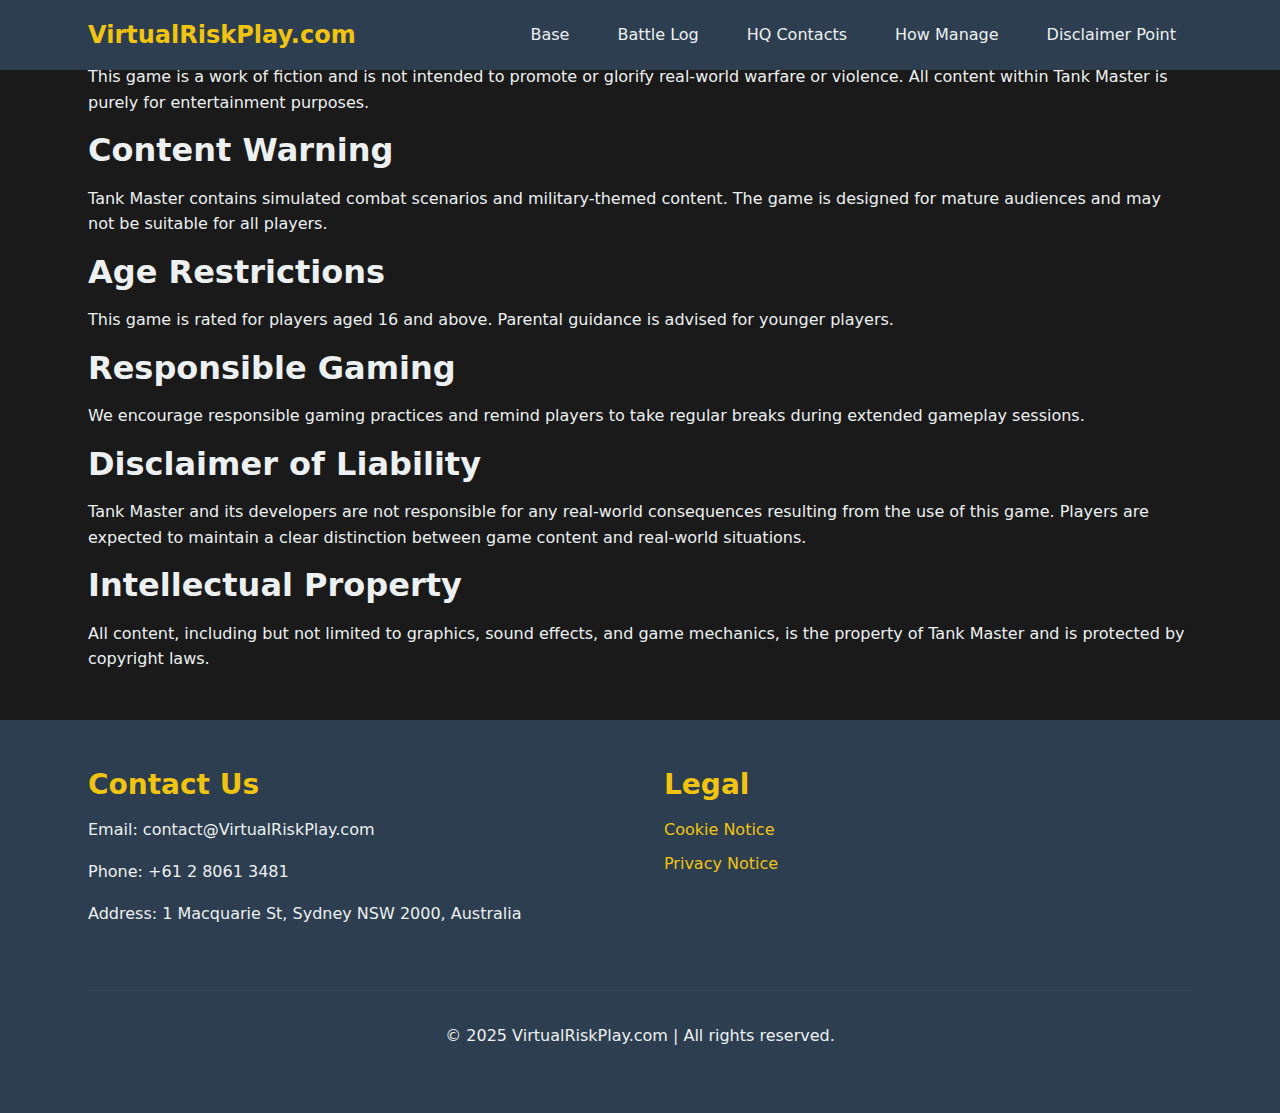
<file: war-disclaimer.html>
<!DOCTYPE html>
<html lang="en">
  <head>
    <meta charset="UTF-8" />
    <meta name="viewport" content="width=device-width, initial-scale=1.0" />
    <meta
      name="description"
      content="Important disclaimer about Tank Master's content. Learn about age restrictions, responsible gaming practices, and our commitment to entertainment-only content."
    />
    <title>War Disclaimer - Tank Master | VirtualRiskPlay.com</title>
    <link rel="icon" type="image/png" href="images/favicon.ico" />
    <link rel="stylesheet" href="css/style.css" />
  </head>
  <body>
    <!-- Header will be loaded dynamically -->
    <div id="header"></div>

    <main>
      <section class="disclaimer">
        <div class="container">
          <h1>Disclaimer Point</h1>
          <div class="disclaimer-content">
            <p>
              This game is a work of fiction and is not intended to promote or
              glorify real-world warfare or violence. All content within Tank
              Master is purely for entertainment purposes.
            </p>

            <h2>Content Warning</h2>
            <p>
              Tank Master contains simulated combat scenarios and
              military-themed content. The game is designed for mature audiences
              and may not be suitable for all players.
            </p>

            <h2>Age Restrictions</h2>
            <p>
              This game is rated for players aged 16 and above. Parental
              guidance is advised for younger players.
            </p>

            <h2>Responsible Gaming</h2>
            <p>
              We encourage responsible gaming practices and remind players to
              take regular breaks during extended gameplay sessions.
            </p>

            <h2>Disclaimer of Liability</h2>
            <p>
              Tank Master and its developers are not responsible for any
              real-world consequences resulting from the use of this game.
              Players are expected to maintain a clear distinction between game
              content and real-world situations.
            </p>

            <h2>Intellectual Property</h2>
            <p>
              All content, including but not limited to graphics, sound effects,
              and game mechanics, is the property of Tank Master and is
              protected by copyright laws.
            </p>
          </div>
        </div>
      </section>
    </main>

    <!-- Footer will be loaded dynamically -->
    <div id="footer"></div>

    <script src="js/main.js"></script>
  </body>
</html>
</file>
<file: css/style.css>
:root {
  /* Colors */
  --color-primary: #2c3e50;
  --color-secondary: #e74c3c;
  --color-accent: #f1c40f;
  --color-background: #1a1a1a;
  --color-text: #ecf0f1;
  --color-text-secondary: #bdc3c7;
  --color-border: #34495e;

  /* Typography */
  --font-primary: "Segoe UI", system-ui, -apple-system, sans-serif;
  --font-size-base: 16px;
  --font-size-h1: 2.5rem;
  --font-size-h2: 2rem;
  --font-size-h3: 1.75rem;

  /* Spacing */
  --spacing-xs: 0.25rem;
  --spacing-sm: 0.5rem;
  --spacing-md: 1rem;
  --spacing-lg: 2rem;
  --spacing-xl: 3rem;

  /* Container */
  --container-padding: var(--spacing-md);
  --container-max-width: 1280px;

  /* Transitions */
  --transition-base: all 0.3s ease;
}

/* Reset & Base Styles */
* {
  margin: 0;
  padding: 0;
  box-sizing: border-box;
}

html {
  font-size: var(--font-size-base);
  scroll-behavior: smooth;
}

body {
  font-family: var(--font-primary);
  line-height: 1.6;
  color: var(--color-text);
  background-color: var(--color-background);
}

/* Container */
.container {
  width: 100%;
  max-width: var(--container-max-width);
  margin: 0 auto;
  padding: 0 var(--container-padding);
}

/* Typography */
h1,
h2,
h3,
h4,
h5,
h6 {
  margin-bottom: var(--spacing-md);
  line-height: 1.2;
}

h1 {
  font-size: var(--font-size-h1);
}
h2 {
  font-size: var(--font-size-h2);
}
h3 {
  font-size: var(--font-size-h3);
}

p {
  margin-bottom: var(--spacing-md);
}

/* Links */
a {
  color: var(--color-accent);
  text-decoration: none;
  transition: var(--transition-base);
}

a:hover {
  color: var(--color-secondary);
}

/* Buttons */
.btn {
  display: inline-flex;
  align-items: center;
  justify-content: center;
  padding: var(--spacing-sm) var(--spacing-lg);
  background-color: var(--color-secondary);
  color: var(--color-text);
  border: none;
  border-radius: 4px;
  cursor: pointer;
  transition: var(--transition-base);
}

.btn:hover {
  background-color: var(--color-accent);
  color: var(--color-primary);
}

/* Header */
.header {
  position: fixed;
  top: 0;
  left: 0;
  width: 100%;
  background-color: var(--color-primary);
  z-index: 1000;
  padding: var(--spacing-md) 0;
}

/* Mobile Menu */
.mobile-menu {
  display: none;
}

@media (max-width: 768px) {
  .mobile-menu {
    display: block;
  }

  .nav-desktop {
    display: none;
  }
}

/* Footer */
.footer {
  background-color: var(--color-primary);
  padding: var(--spacing-xl) 0;
  margin-top: var(--spacing-xl);
}

/* Responsive Breakpoints */
@media (max-width: 360px) {
  :root {
    --font-size-base: 14px;
    --container-padding: var(--spacing-sm);
  }
}

@media (min-width: 768px) {
  :root {
    --container-padding: var(--spacing-lg);
  }
}

@media (min-width: 1280px) {
  :root {
    --container-padding: var(--spacing-xl);
  }
}

/* Hero Section */
.hero {
  min-height: 100vh;
  display: flex;
  align-items: center;
  background: linear-gradient(rgba(0, 0, 0, 0.8), rgba(0, 0, 0, 0.8));
  padding: var(--spacing-xl) 0;
}

.hero-content {
  text-align: center;
  max-width: 1200px;
  margin: 0 auto;
}

.hero h1 {
  font-size: 3.5rem;
  margin-bottom: var(--spacing-md);
  color: var(--color-accent);
  text-shadow: 2px 2px 4px rgba(0, 0, 0, 0.5);
}

.hero p {
  font-size: 1.5rem;
  margin-bottom: var(--spacing-xl);
  color: var(--color-text);
  text-shadow: 1px 1px 2px rgba(0, 0, 0, 0.5);
}

.hero-image {
  margin-top: var(--spacing-xl);
  border-radius: 8px;
  overflow: hidden;
  box-shadow: 0 10px 30px rgba(0, 0, 0, 0.3);
  transition: var(--transition-base);
}

.hero-image:hover {
  transform: scale(1.02);
  box-shadow: 0 15px 40px rgba(0, 0, 0, 0.4);
}

.hero-image img {
  width: 100%;
  height: auto;
  display: block;
  object-fit: cover;
}

@media (max-width: 768px) {
  .hero h1 {
    font-size: 2.5rem;
  }

  .hero p {
    font-size: 1.2rem;
  }

  .hero-image {
    margin-top: var(--spacing-lg);
  }
}

@media (max-width: 360px) {
  .hero h1 {
    font-size: 2rem;
  }

  .hero p {
    font-size: 1rem;
  }
}

/* Features Section */
.features {
  padding: var(--spacing-xl) 0;
  background-color: var(--color-background);
}

.features-grid {
  display: flex;
  flex-wrap: wrap;
  gap: var(--spacing-lg);
  margin-top: var(--spacing-lg);
}

.feature-card {
  flex: 1 1 300px;
  padding: var(--spacing-lg);
  background-color: var(--color-primary);
  border-radius: 8px;
  transition: var(--transition-base);
}

.feature-card:hover {
  transform: translateY(-5px);
  box-shadow: 0 5px 15px rgba(0, 0, 0, 0.3);
}

/* Section Headers */
.features h2::before {
  content: "⚔️";
  display: block;
  font-size: 2.5rem;
  margin-bottom: var(--spacing-md);
}

/* How to Play Section */
.how-to-play {
  padding: var(--spacing-xl) 0;
  background-color: var(--color-primary);
}

.gameplay-steps {
  display: flex;
  flex-direction: column;
  gap: var(--spacing-lg);
  margin-top: var(--spacing-lg);
}

.step {
  padding: var(--spacing-lg);
  background-color: var(--color-background);
  border-radius: 8px;
  border-left: 4px solid var(--color-accent);
}

/* Section Headers */
.how-to-play h2::before {
  content: "📖";
  display: block;
  font-size: 2.5rem;
  margin-bottom: var(--spacing-md);
}

.reviews-grid {
  display: flex;
  flex-wrap: wrap;
  gap: var(--spacing-lg);
  margin-top: var(--spacing-lg);
}

.review-card {
  flex: 1 1 300px;
  padding: var(--spacing-lg);
  background-color: var(--color-primary);
  border-radius: 8px;
  transition: var(--transition-base);
}

.review-card:hover {
  transform: translateY(-5px);
  box-shadow: 0 5px 15px rgba(0, 0, 0, 0.3);
}

/* Game Modes Section */
.game-modes {
  padding: var(--spacing-xl) 0;
  background-color: var(--color-primary);
}

.modes-content {
  display: flex;
  flex-wrap: wrap;
  gap: var(--spacing-lg);
  margin-top: var(--spacing-lg);
}

.mode-card {
  flex: 1 1 300px;
  padding: var(--spacing-lg);
  background-color: var(--color-background);
  border-radius: 8px;
  transition: var(--transition-base);
}

.mode-card:hover {
  transform: translateY(-5px);
  box-shadow: 0 5px 15px rgba(0, 0, 0, 0.3);
}

/* Equipment Section */
.equipment {
  padding: var(--spacing-xl) 0;
  background-color: var(--color-background);
}

.equipment-content {
  display: flex;
  flex-wrap: wrap;
  gap: var(--spacing-lg);
  margin-top: var(--spacing-lg);
}

.equipment-card {
  flex: 1 1 300px;
  padding: var(--spacing-lg);
  background-color: var(--color-primary);
  border-radius: 8px;
  transition: var(--transition-base);
}

.equipment-card:hover {
  transform: translateY(-5px);
  box-shadow: 0 5px 15px rgba(0, 0, 0, 0.3);
}

/* Battle Updates Section */
.battle-updates {
  padding: var(--spacing-xl) 0;
  background-color: var(--color-background);
}

.updates-grid {
  display: flex;
  flex-direction: column;
  gap: var(--spacing-lg);
  margin-top: var(--spacing-lg);
}

.update-card {
  padding: var(--spacing-lg);
  background-color: var(--color-primary);
  border-radius: 8px;
  transition: var(--transition-base);
}

.update-card:hover {
  transform: translateY(-5px);
  box-shadow: 0 5px 15px rgba(0, 0, 0, 0.3);
}

.update-date {
  color: var(--color-text-secondary);
  font-size: 0.9rem;
  margin-bottom: var(--spacing-sm);
}

/* Contact Section */
.contact-info {
  padding: var(--spacing-xl) 0;
  background-color: var(--color-background);
}

.contact-grid {
  display: flex;
  flex-wrap: wrap;
  gap: var(--spacing-xl);
  margin-top: var(--spacing-lg);
}

.contact-details {
  flex: 1 1 300px;
}

.contact-map {
  flex: 2 1 500px;
  min-height: 450px;
}

.contact-item {
  margin-bottom: var(--spacing-lg);
}

/* Contact Form */
.contact-form {
  padding: var(--spacing-xl) 0;
  background-color: var(--color-primary);
}

.feedback-form {
  max-width: 600px;
  margin: var(--spacing-lg) auto;
}

.form-group {
  margin-bottom: var(--spacing-lg);
}

.form-group label {
  display: block;
  margin-bottom: var(--spacing-sm);
}

.form-group input,
.form-group textarea {
  width: 100%;
  padding: var(--spacing-sm);
  border: 1px solid var(--color-border);
  border-radius: 4px;
  background-color: var(--color-background);
  color: var(--color-text);
}

.form-group textarea {
  min-height: 150px;
  resize: vertical;
}

/* Policy Pages */
.policy {
  padding: var(--spacing-xl) 0;
  background-color: var(--color-background);
}

.policy-content {
  max-width: 800px;
  margin: 0 auto;
}

.policy-content h2 {
  margin-top: var(--spacing-xl);
  color: var(--color-accent);
}

.policy-content ul {
  margin: var(--spacing-md) 0;
  padding-left: var(--spacing-lg);
}

.policy-content li {
  margin-bottom: var(--spacing-sm);
}

/* Mobile Menu Styles */
.mobile-menu-button {
  display: none;
  background: none;
  border: none;
  cursor: pointer;
  padding: var(--spacing-sm);
  z-index: 1001;
  position: relative;
}

.mobile-menu-button span {
  display: block;
  width: 25px;
  height: 3px;
  background-color: var(--color-text);
  margin: 5px 0;
  transition: var(--transition-base);
  transform-origin: center;
}

.mobile-menu-button.active span:nth-child(1) {
  transform: translateY(8px) rotate(45deg);
}

.mobile-menu-button.active span:nth-child(2) {
  opacity: 0;
  transform: scale(0);
}

.mobile-menu-button.active span:nth-child(3) {
  transform: translateY(-8px) rotate(-45deg);
}

@media (max-width: 768px) {
  .mobile-menu-button {
    display: block;
  }

  .mobile-menu {
    position: fixed;
    top: 0;
    right: -100%;
    width: 80%;
    max-width: 300px;
    height: 100vh;
    background-color: var(--color-primary);
    padding: var(--spacing-xl);
    transition: var(--transition-base);
    z-index: 1000;
  }

  .mobile-menu.active {
    right: 0;
  }

  .mobile-menu .nav-list {
    flex-direction: column;
    gap: var(--spacing-lg);
    margin-top: var(--spacing-xl);
  }
}

/* Navigation Styles */
.nav {
  display: flex;
  justify-content: space-between;
  align-items: center;
}

.nav-logo a {
  font-size: 1.5rem;
  font-weight: bold;
  color: var(--color-accent);
}

.nav-list {
  display: flex;
  gap: var(--spacing-md);
  list-style: none;
}

.nav-list a {
  color: var(--color-text);
  text-decoration: none;
  transition: var(--transition-base);
  padding: var(--spacing-sm) var(--spacing-md);
  border-radius: 4px;
}

.nav-list a:hover {
  color: var(--color-accent);
  background-color: rgba(241, 196, 15, 0.1);
}

@media (max-width: 768px) {
  .nav-list {
    gap: var(--spacing-lg);
  }

  .nav-list a {
    display: block;
    padding: var(--spacing-md);
  }
}

/* Footer Styles */
.footer-content {
  display: flex;
  flex-wrap: wrap;
  gap: var(--spacing-xl);
  margin-bottom: var(--spacing-xl);
}

.footer-section {
  flex: 1 1 300px;
}

.footer-section h3 {
  color: var(--color-accent);
  margin-bottom: var(--spacing-md);
}

.footer-section ul {
  list-style: none;
}

.footer-section li {
  margin-bottom: var(--spacing-sm);
}

.footer-bottom {
  text-align: center;
  padding-top: var(--spacing-lg);
  border-top: 1px solid var(--color-border);
}

/* Responsive Adjustments */
@media (max-width: 360px) {
  .hero h1 {
    font-size: 2.5rem;
  }

  .hero p {
    font-size: 1.2rem;
  }

  .feature-card,
  .review-card,
  .mode-card,
  .equipment-card {
    flex: 1 1 100%;
  }
}

@media (min-width: 768px) {
  .nav-desktop {
    display: block;
  }

  .mobile-menu {
    display: none;
  }
}

@media (min-width: 1280px) {
  .container {
    max-width: 1200px;
  }
}

/* Reviews Section */
.reviews {
  padding: var(--spacing-xl) 0;
  background-color: var(--color-background);
}

.reviews h2::before {
  content: "💬";
  display: block;
  font-size: 2.5rem;
  margin-bottom: var(--spacing-md);
}

.reviews-grid {
  display: flex;
  flex-wrap: wrap;
  gap: var(--spacing-lg);
  margin-top: var(--spacing-lg);
}

.review-card {
  flex: 1 1 300px;
  padding: var(--spacing-lg);
  background-color: var(--color-primary);
  border-radius: 8px;
  transition: var(--transition-base);
}

.review-rating {
  display: flex;
  gap: 4px;
  margin-bottom: var(--spacing-sm);
  font-size: 1.2rem;
}

.review-rating::before {
  content: "★★★★★";
  color: var(--color-accent);
  letter-spacing: 2px;
}

.review-rating[data-rating="4"]::before {
  content: "★★★★☆";
}

.review-rating[data-rating="3"]::before {
  content: "★★★☆☆";
}

.review-rating[data-rating="2"]::before {
  content: "★★☆☆☆";
}

.review-rating[data-rating="1"]::before {
  content: "★☆☆☆☆";
}

.review-text {
  margin-bottom: var(--spacing-md);
  line-height: 1.6;
}

.review-author {
  display: flex;
  flex-direction: column;
  gap: 4px;
}

.review-author strong {
  color: var(--color-accent);
}

.review-author span {
  font-size: 0.9rem;
  color: var(--color-text-secondary);
}

/* Game Modes Section */
.game-modes {
  padding: var(--spacing-xl) 0;
  background-color: var(--color-primary);
}

.game-modes h2::before {
  content: "🎲";
  display: block;
  font-size: 2.5rem;
  margin-bottom: var(--spacing-md);
}

/* Equipment Section */
.equipment {
  padding: var(--spacing-xl) 0;
  background-color: var(--color-background);
}

.equipment h2::before {
  content: "🛡️";
  display: block;
  font-size: 2.5rem;
  margin-bottom: var(--spacing-md);
}
</file>
